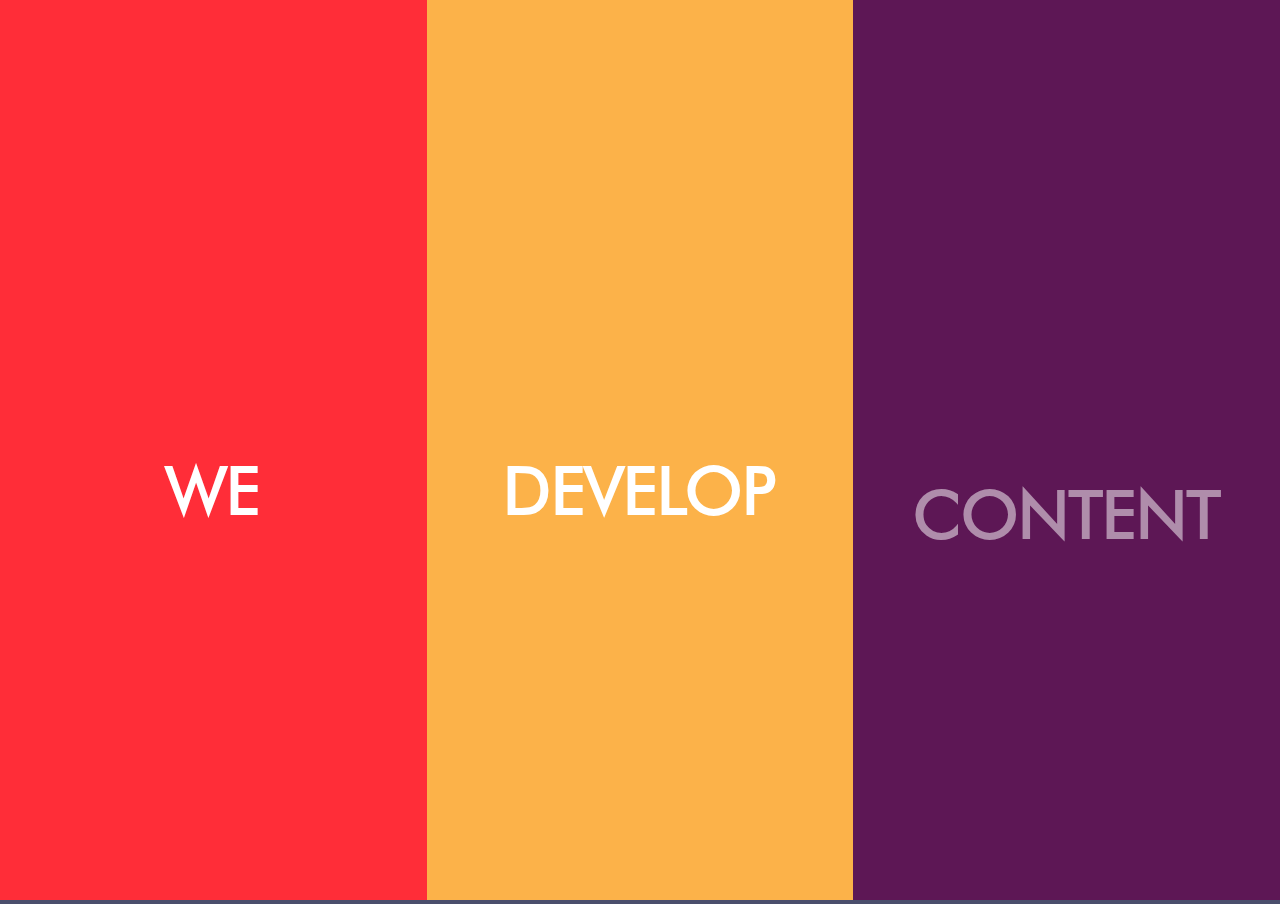
<file: index.html>
<!doctype html>
<html>

<head>
    <title>Planetnine</title>
    <meta charset="utf-8"><meta name="viewport" content="width=device-width, initial-scale=1">
    <meta name="csrf-token" content="ly1MLEsgiNFarIgnAhq7BSCYDnQR2CyUFmURPjvW">
    <meta http-equiv="cache-control" content="no-cache">
    <meta http-equiv="expires" content="0">
    <meta http-equiv="pragma" content="no-cache">
    <link rel="shortcut icon" href="https://www.planetnine.com/wp-content/uploads/2020/06/cropped-favicon-32x32.png" type="image/x-icon">
    <link rel="stylesheet" type="text/css" href="css/style.css">
    <link rel="stylesheet" type="text/css" href="css/font-awesome.css">
</head>

<body onload="myFunction()">
    <nav id="navbar">
        <div class="logo"><a href="index.html">Planetnine</a></div>
        <ul>
            <li>
                <a href="index.html">Home</a>
            </li>
            <li>
                <a href="#">Demos</a>
                <ul>
                    <li><a href="media.html" target="_blank">Media</a></li>
                    <li><a href="studio.html" target="_blank">Studio</a></li>
                    <li><a href="tradeMission.html" target="_blank">Trade Mission</a></li>
                </ul>
            </li>
            <!-- <li>
                <a href="#">Services</a>
                <ul>
                    <li><a href="#">Web Design</a></li>
                    <li><a href="#">App Design</a></li>
                    <li>
                        <a href="#">More
                            <span class="fa fa-plus"></span>
                        </a>
                        <ul>
                            <li><a href="#">Sub Menu 1</a></li>
                            <li><a href="#">Sub Menu 2</a></li>
                            <li><a href="#">Sub Menu 3</a></li>
                        </ul>
                    </li>
                </ul>
            </li> -->
            <li><a href="#">Contact</a></li>
        </ul>
    </nav>
    <section class="introoo">
        <div class="intro_section">
            <div class="row" onmouseover="doThis()">
                <div class="column column1" id="column1">
                    <h2 class="words" id="col1-we">We</h2>
                </div>
                <div class="column" id="column2">
                    <h2 class="text-right move-texts" id="col2-develop1">DEVELOP</h2>
                    <h2 class="text-right move-texts" id="col2-create1">CREATE</h2>
                    <h2 class="text-right move-texts" id="col2-trade">TRADE</h2>
                    <h2 class="text-right move-texts" id="col2-develop2">DEVELOP</h2>
                    <h2 class="text-right move-texts" id="col2-create2">CREATE</h2>
                    <h2 class="text-right are" id="col2-are">ARE</h2>
                </div>
                <div class="column" id="column3">
                    <h2 class="text-right move-texts" id="col3-content">CONTENT</h2>
                    <h2 class="text-right move-texts" id="col3-profit">PROFIT</h2>
                    <h2 class="text-right move-texts" id="col3-media1">MEDIA</h2>
                    <h2 class="text-right move-texts" id="col3-business">BUSINESS</h2>
                    <h2 class="text-right move-texts" id="col3-media2">MEDIA</h2>
                    <h2 class="text-right planetnine" id="col3-p9">PLANETNINE</h2>               
                </div>
            </div>
        </div>
    </section>

    <section class="services">
      <div class="container">
        <div class="servies-wrapper">
          <div class="service" id="service1">
            <h2 class="service-title">Planetnine Media</h2>
            <p class="service-excerpt">
              Lorem ipsum dolor sit amet consectetur adipisicing elit. Ipsa
              fugiat velit quae mollitia laudantium, repellendus ducimus vero
              amet iusto aut cupiditate rem minus eum tempore dolore cum
              doloribus praesentium consequuntur.Lorem ipsum dolor sit amet consectetur adipisicing elit. Ipsa
              fugiat velit quae mollitia laudantium, repellendus ducimus vero
              amet iusto aut cupiditate rem minus eum tempore dolore cum
              doloribus praesentium consequuntur.Lorem ipsum dolor sit amet consectetur adipisicing elit. Ipsa
              fugiat velit quae mollitia laudantium, repellendus ducimus vero
              amet iusto aut cupiditate rem minus eum tempore dolore cum
              doloribus praesentium consequuntur.Lorem ipsum dolor sit amet consectetur adipisicing elit. Ipsa
              fugiat velit quae mollitia laudantium, repellendus ducimus vero
              amet iusto aut cupiditate rem minus eum tempore dolore cum
              doloribus praesentium consequuntur.
            </p>
            <div class="service-btn-wrapper">
              <a href="media.html" target="_blank">Read More &rarr;</a>
            </div>
          </div>

          <div class="service">
            <h2 class="service-title">Planetnine Studio</h2>
            <p class="service-excerpt">
              Lorem ipsum dolor sit amet consectetur adipisicing elit. Ipsa
              fugiat velit quae mollitia laudantium, repellendus ducimus vero
              amet iusto aut cupiditate rem minus eum tempore dolore cum
              doloribus praesentium consequuntur.Lorem ipsum dolor sit amet consectetur adipisicing elit. Ipsa
              fugiat velit quae mollitia laudantium, repellendus ducimus vero
              amet iusto aut cupiditate rem minus eum tempore dolore cum
              doloribus praesentium consequuntur.Lorem ipsum dolor sit amet consectetur adipisicing elit. Ipsa
              fugiat velit quae mollitia laudantium, repellendus ducimus vero
              amet iusto aut cupiditate rem minus eum tempore dolore cum
              doloribus praesentium consequuntur.Lorem ipsum dolor sit amet consectetur adipisicing elit. Ipsa
              fugiat velit quae mollitia laudantium, repellendus ducimus vero
              amet iusto aut cupiditate rem minus eum tempore dolore cum
              doloribus praesentium consequuntur.
            </p>
            <div class="service-btn-wrapper">
              <a href="studio.html" target="_blank">Read More &rarr;</a>
            </div>
          </div>

          <div class="service">
            <h2 class="service-title">Trade Mission</h2>
            <p class="service-excerpt">
              Lorem ipsum dolor sit amet consectetur adipisicing elit. Ipsa
              fugiat velit quae mollitia laudantium, repellendus ducimus vero
              amet iusto aut cupiditate rem minus eum tempore dolore cum
              doloribus praesentium consequuntur.Lorem ipsum dolor sit amet consectetur adipisicing elit. Ipsa
              fugiat velit quae mollitia laudantium, repellendus ducimus vero
              amet iusto aut cupiditate rem minus eum tempore dolore cum
              doloribus praesentium consequuntur.Lorem ipsum dolor sit amet consectetur adipisicing elit. Ipsa
              fugiat velit quae mollitia laudantium, repellendus ducimus vero
              amet iusto aut cupiditate rem minus eum tempore dolore cum
              doloribus praesentium consequuntur.Lorem ipsum dolor sit amet consectetur adipisicing elit. Ipsa
              fugiat velit quae mollitia laudantium, repellendus ducimus vero
              amet iusto aut cupiditate rem minus eum tempore dolore cum
              doloribus praesentium consequuntur.
            </p>
            <div class="service-btn-wrapper">
              <a href="tradeMission.html" target="_blank ">Read More &rarr;</a>
            </div>
          </div>
        </div>
      </div>
    </section>

    <script src="js/gsap.js"></script>
    <script src="js/app.js"></script>
</body>
</html>
</file>
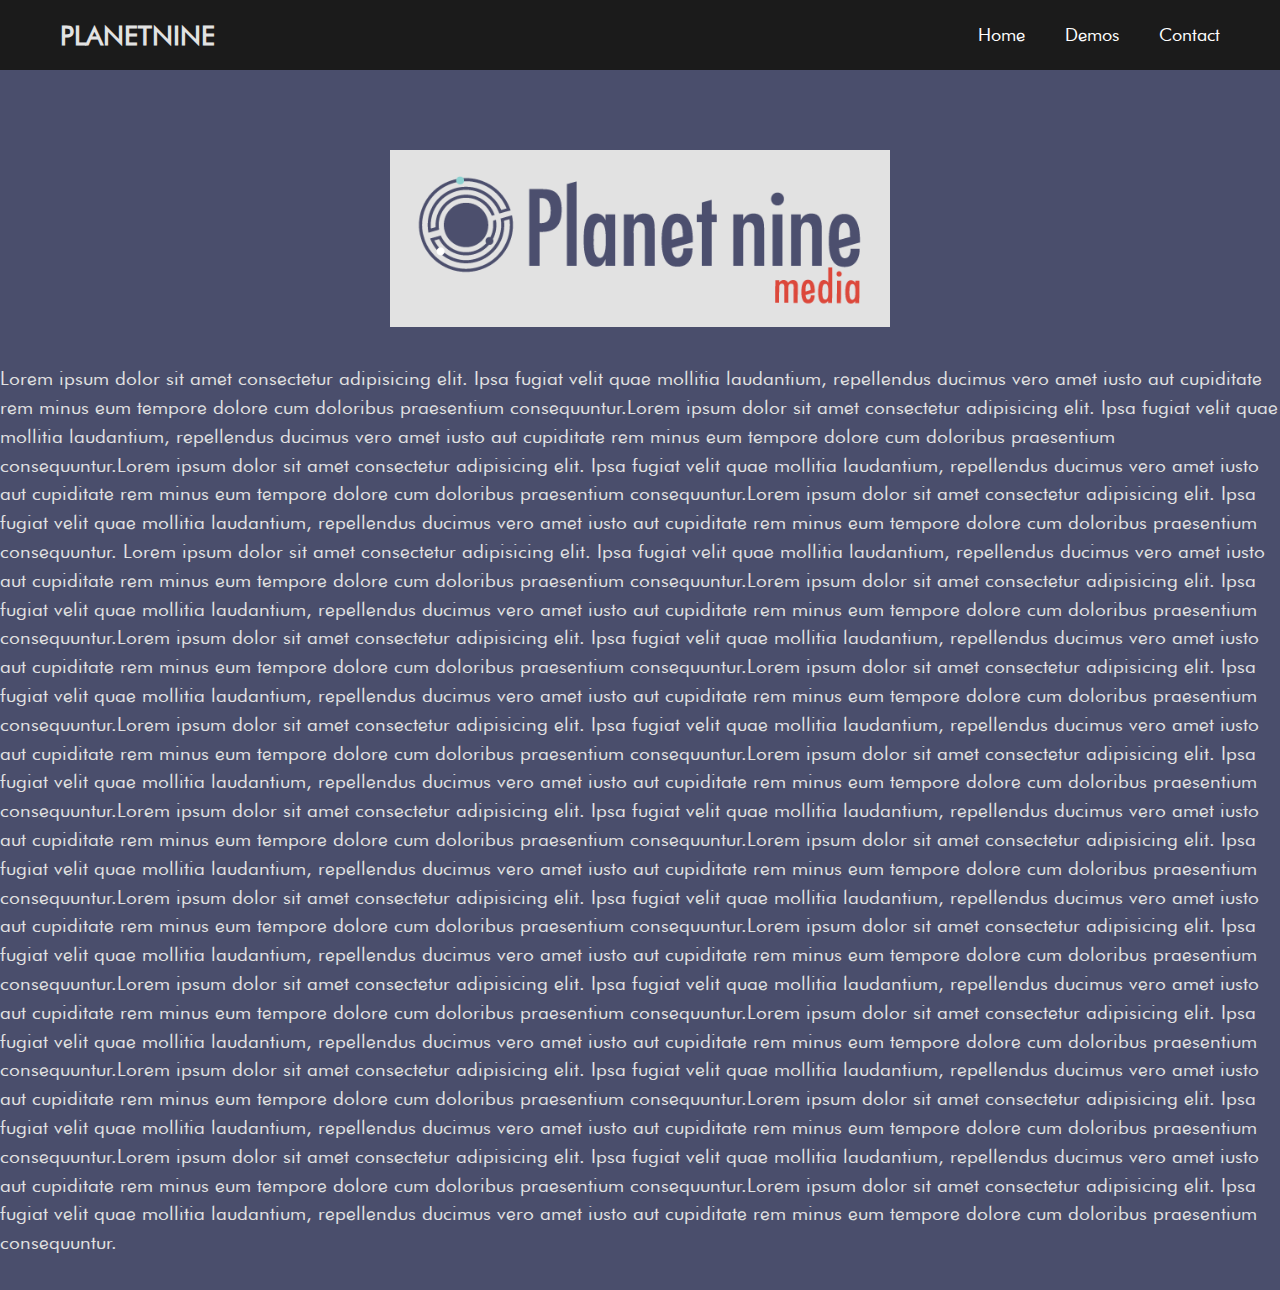
<file: media.html>
<!doctype html>
<html>

<head>
    <title>Planetnine</title>
    <meta charset="utf-8"><meta name="viewport" content="width=device-width, initial-scale=1">
    <meta name="csrf-token" content="ly1MLEsgiNFarIgnAhq7BSCYDnQR2CyUFmURPjvW">
    <meta http-equiv="cache-control" content="no-cache">
    <meta http-equiv="expires" content="0">
    <meta http-equiv="pragma" content="no-cache">
    <link rel="shortcut icon" href="https://www.planetnine.com/wp-content/uploads/2020/06/cropped-favicon-32x32.png" type="image/x-icon">
    <link rel="stylesheet" type="text/css" href="css/style.css">
    <link rel="stylesheet" type="text/css" href="css/font-awesome.css">
</head>

<body onload="myFunction()">
    <nav id="navbar" style="top: 0px;">
        <div class="logo"><a href="index.html">Planetnine</a></div>
        <ul>
            <li>
                <a href="index.html">Home</a>
            </li>
            <li>
                <a href="#">Demos</a>
                <ul>
                    <li><a href="media.html" target="_blank">Media</a></li>
                    <li><a href="studio.html" target="_blank">Studio</a></li>
                    <li><a href="tradeMission.html" target="_blank">Trade Mission</a></li>
                </ul>
            </li>
            <!-- <li>
                <a href="#">Services</a>
                <ul>
                    <li><a href="#">Web Design</a></li>
                    <li><a href="#">App Design</a></li>
                    <li>
                        <a href="#">More
                            <span class="fa fa-plus"></span>
                        </a>
                        <ul>
                            <li><a href="#">Sub Menu 1</a></li>
                            <li><a href="#">Sub Menu 2</a></li>
                            <li><a href="#">Sub Menu 3</a></li>
                        </ul>
                    </li>
                </ul>
            </li> -->
            <li><a href="#">Contact</a></li>
        </ul>
    </nav>
    <section class="media-section">
        <img src="images/P9_media.png" class="info_image">
        <br><br>
        <p class="service-excerpt">
              Lorem ipsum dolor sit amet consectetur adipisicing elit. Ipsa
              fugiat velit quae mollitia laudantium, repellendus ducimus vero
              amet iusto aut cupiditate rem minus eum tempore dolore cum
              doloribus praesentium consequuntur.Lorem ipsum dolor sit amet consectetur adipisicing elit. Ipsa
              fugiat velit quae mollitia laudantium, repellendus ducimus vero
              amet iusto aut cupiditate rem minus eum tempore dolore cum
              doloribus praesentium consequuntur.Lorem ipsum dolor sit amet consectetur adipisicing elit. Ipsa
              fugiat velit quae mollitia laudantium, repellendus ducimus vero
              amet iusto aut cupiditate rem minus eum tempore dolore cum
              doloribus praesentium consequuntur.Lorem ipsum dolor sit amet consectetur adipisicing elit. Ipsa
              fugiat velit quae mollitia laudantium, repellendus ducimus vero
              amet iusto aut cupiditate rem minus eum tempore dolore cum
              doloribus praesentium consequuntur.
              Lorem ipsum dolor sit amet consectetur adipisicing elit. Ipsa
              fugiat velit quae mollitia laudantium, repellendus ducimus vero
              amet iusto aut cupiditate rem minus eum tempore dolore cum
              doloribus praesentium consequuntur.Lorem ipsum dolor sit amet consectetur adipisicing elit. Ipsa
              fugiat velit quae mollitia laudantium, repellendus ducimus vero
              amet iusto aut cupiditate rem minus eum tempore dolore cum
              doloribus praesentium consequuntur.Lorem ipsum dolor sit amet consectetur adipisicing elit. Ipsa
              fugiat velit quae mollitia laudantium, repellendus ducimus vero
              amet iusto aut cupiditate rem minus eum tempore dolore cum
              doloribus praesentium consequuntur.Lorem ipsum dolor sit amet consectetur adipisicing elit. Ipsa
              fugiat velit quae mollitia laudantium, repellendus ducimus vero
              amet iusto aut cupiditate rem minus eum tempore dolore cum
              doloribus praesentium consequuntur.Lorem ipsum dolor sit amet consectetur adipisicing elit. Ipsa
              fugiat velit quae mollitia laudantium, repellendus ducimus vero
              amet iusto aut cupiditate rem minus eum tempore dolore cum
              doloribus praesentium consequuntur.Lorem ipsum dolor sit amet consectetur adipisicing elit. Ipsa
              fugiat velit quae mollitia laudantium, repellendus ducimus vero
              amet iusto aut cupiditate rem minus eum tempore dolore cum
              doloribus praesentium consequuntur.Lorem ipsum dolor sit amet consectetur adipisicing elit. Ipsa
              fugiat velit quae mollitia laudantium, repellendus ducimus vero
              amet iusto aut cupiditate rem minus eum tempore dolore cum
              doloribus praesentium consequuntur.Lorem ipsum dolor sit amet consectetur adipisicing elit. Ipsa
              fugiat velit quae mollitia laudantium, repellendus ducimus vero
              amet iusto aut cupiditate rem minus eum tempore dolore cum
              doloribus praesentium consequuntur.Lorem ipsum dolor sit amet consectetur adipisicing elit. Ipsa
              fugiat velit quae mollitia laudantium, repellendus ducimus vero
              amet iusto aut cupiditate rem minus eum tempore dolore cum
              doloribus praesentium consequuntur.Lorem ipsum dolor sit amet consectetur adipisicing elit. Ipsa
              fugiat velit quae mollitia laudantium, repellendus ducimus vero
              amet iusto aut cupiditate rem minus eum tempore dolore cum
              doloribus praesentium consequuntur.Lorem ipsum dolor sit amet consectetur adipisicing elit. Ipsa
              fugiat velit quae mollitia laudantium, repellendus ducimus vero
              amet iusto aut cupiditate rem minus eum tempore dolore cum
              doloribus praesentium consequuntur.Lorem ipsum dolor sit amet consectetur adipisicing elit. Ipsa
              fugiat velit quae mollitia laudantium, repellendus ducimus vero
              amet iusto aut cupiditate rem minus eum tempore dolore cum
              doloribus praesentium consequuntur.Lorem ipsum dolor sit amet consectetur adipisicing elit. Ipsa
              fugiat velit quae mollitia laudantium, repellendus ducimus vero
              amet iusto aut cupiditate rem minus eum tempore dolore cum
              doloribus praesentium consequuntur.Lorem ipsum dolor sit amet consectetur adipisicing elit. Ipsa
              fugiat velit quae mollitia laudantium, repellendus ducimus vero
              amet iusto aut cupiditate rem minus eum tempore dolore cum
              doloribus praesentium consequuntur.Lorem ipsum dolor sit amet consectetur adipisicing elit. Ipsa
              fugiat velit quae mollitia laudantium, repellendus ducimus vero
              amet iusto aut cupiditate rem minus eum tempore dolore cum
              doloribus praesentium consequuntur.Lorem ipsum dolor sit amet consectetur adipisicing elit. Ipsa
              fugiat velit quae mollitia laudantium, repellendus ducimus vero
              amet iusto aut cupiditate rem minus eum tempore dolore cum
              doloribus praesentium consequuntur.
        </p>
    </section>
    <script src="js/gsap.js"></script>
    <script src="js/app.js"></script>
</body>
</html>
</file>
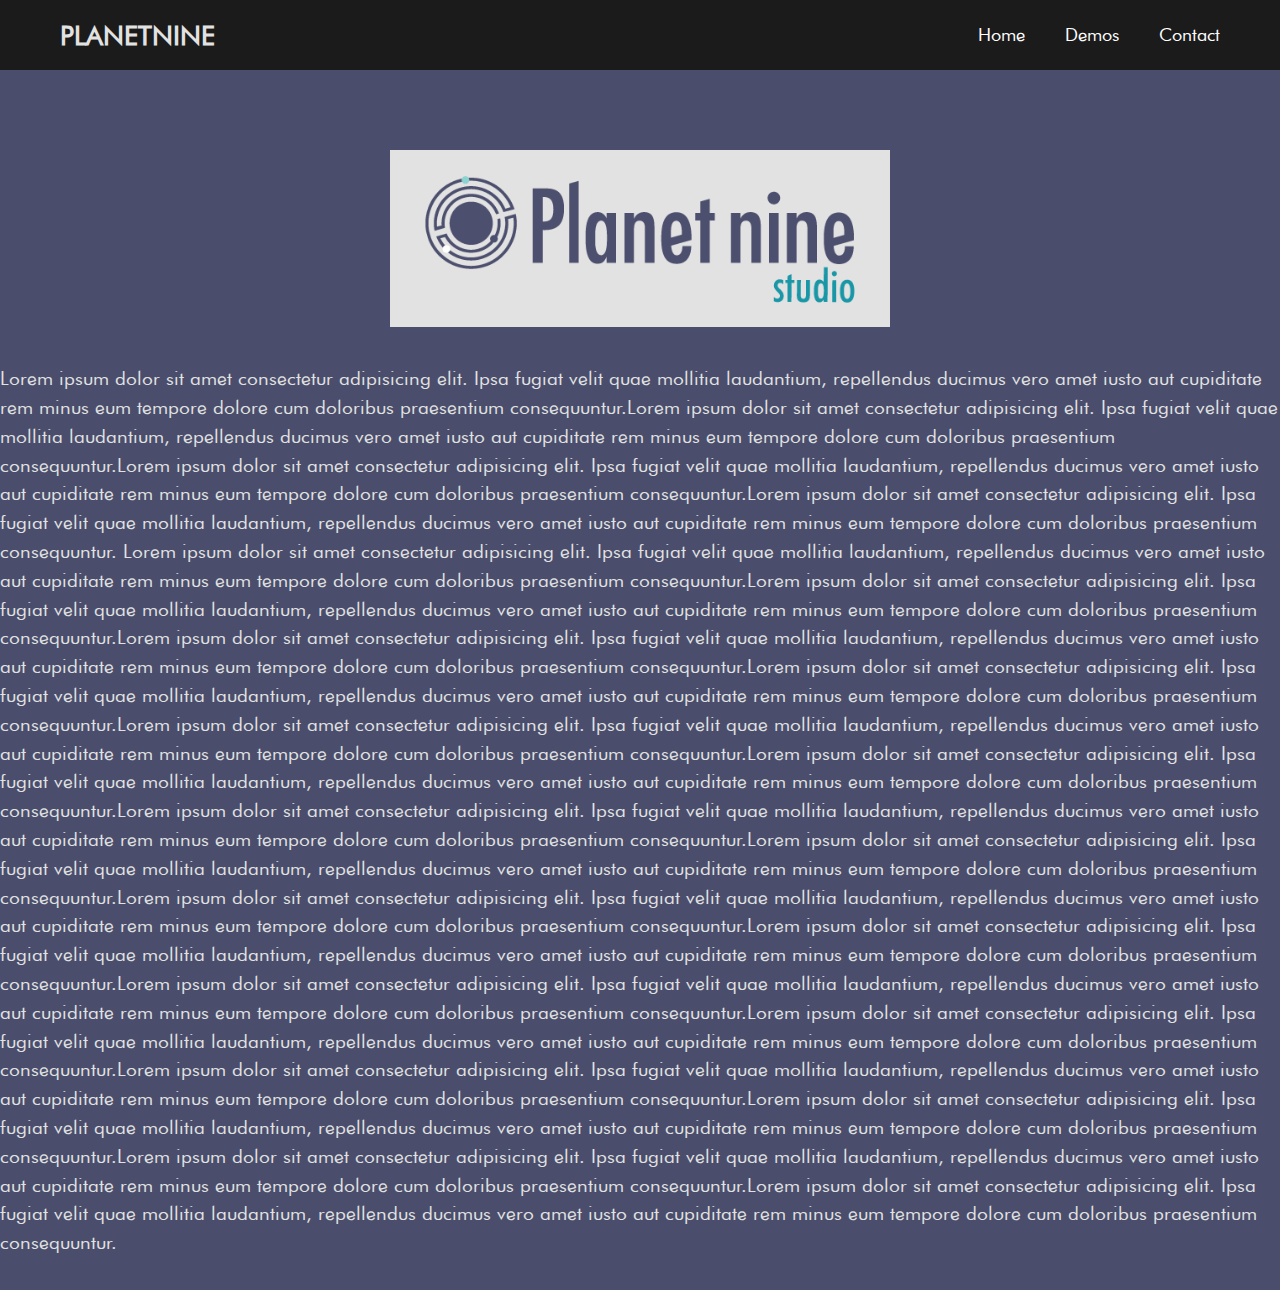
<file: studio.html>
<!doctype html>
<html>

<head>
    <title>Planetnine</title>
    <meta charset="utf-8"><meta name="viewport" content="width=device-width, initial-scale=1">
    <meta name="csrf-token" content="ly1MLEsgiNFarIgnAhq7BSCYDnQR2CyUFmURPjvW">
    <meta http-equiv="cache-control" content="no-cache">
    <meta http-equiv="expires" content="0">
    <meta http-equiv="pragma" content="no-cache">
    <link rel="shortcut icon" href="https://www.planetnine.com/wp-content/uploads/2020/06/cropped-favicon-32x32.png" type="image/x-icon">
    <link rel="stylesheet" type="text/css" href="css/style.css">
    <link rel="stylesheet" type="text/css" href="css/font-awesome.css">
</head>

<body onload="myFunction()">
     <nav id="navbar" style="top: 0px;">
        <div class="logo"><a href="index.html">Planetnine</a></div>
        <ul>
            <li>
                <a href="index.html">Home</a>
            </li>
            <li>
                <a href="#">Demos</a>
                <ul>
                    <li><a href="media.html" target="_blank">Media</a></li>
                    <li><a href="studio.html" target="_blank">Studio</a></li>
                    <li><a href="tradeMission.html" target="_blank">Trade Mission</a></li>
                </ul>
            </li>
            <!-- <li>
                <a href="#">Services</a>
                <ul>
                    <li><a href="#">Web Design</a></li>
                    <li><a href="#">App Design</a></li>
                    <li>
                        <a href="#">More
                            <span class="fa fa-plus"></span>
                        </a>
                        <ul>
                            <li><a href="#">Sub Menu 1</a></li>
                            <li><a href="#">Sub Menu 2</a></li>
                            <li><a href="#">Sub Menu 3</a></li>
                        </ul>
                    </li>
                </ul>
            </li> -->
            <li><a href="#">Contact</a></li>
        </ul>
    </nav>
    <section class="studio-section">
        <img src="images/P9_studio.png" class="info_image">
        <br><br>
        <p class="service-excerpt">
              Lorem ipsum dolor sit amet consectetur adipisicing elit. Ipsa
              fugiat velit quae mollitia laudantium, repellendus ducimus vero
              amet iusto aut cupiditate rem minus eum tempore dolore cum
              doloribus praesentium consequuntur.Lorem ipsum dolor sit amet consectetur adipisicing elit. Ipsa
              fugiat velit quae mollitia laudantium, repellendus ducimus vero
              amet iusto aut cupiditate rem minus eum tempore dolore cum
              doloribus praesentium consequuntur.Lorem ipsum dolor sit amet consectetur adipisicing elit. Ipsa
              fugiat velit quae mollitia laudantium, repellendus ducimus vero
              amet iusto aut cupiditate rem minus eum tempore dolore cum
              doloribus praesentium consequuntur.Lorem ipsum dolor sit amet consectetur adipisicing elit. Ipsa
              fugiat velit quae mollitia laudantium, repellendus ducimus vero
              amet iusto aut cupiditate rem minus eum tempore dolore cum
              doloribus praesentium consequuntur.
              Lorem ipsum dolor sit amet consectetur adipisicing elit. Ipsa
              fugiat velit quae mollitia laudantium, repellendus ducimus vero
              amet iusto aut cupiditate rem minus eum tempore dolore cum
              doloribus praesentium consequuntur.Lorem ipsum dolor sit amet consectetur adipisicing elit. Ipsa
              fugiat velit quae mollitia laudantium, repellendus ducimus vero
              amet iusto aut cupiditate rem minus eum tempore dolore cum
              doloribus praesentium consequuntur.Lorem ipsum dolor sit amet consectetur adipisicing elit. Ipsa
              fugiat velit quae mollitia laudantium, repellendus ducimus vero
              amet iusto aut cupiditate rem minus eum tempore dolore cum
              doloribus praesentium consequuntur.Lorem ipsum dolor sit amet consectetur adipisicing elit. Ipsa
              fugiat velit quae mollitia laudantium, repellendus ducimus vero
              amet iusto aut cupiditate rem minus eum tempore dolore cum
              doloribus praesentium consequuntur.Lorem ipsum dolor sit amet consectetur adipisicing elit. Ipsa
              fugiat velit quae mollitia laudantium, repellendus ducimus vero
              amet iusto aut cupiditate rem minus eum tempore dolore cum
              doloribus praesentium consequuntur.Lorem ipsum dolor sit amet consectetur adipisicing elit. Ipsa
              fugiat velit quae mollitia laudantium, repellendus ducimus vero
              amet iusto aut cupiditate rem minus eum tempore dolore cum
              doloribus praesentium consequuntur.Lorem ipsum dolor sit amet consectetur adipisicing elit. Ipsa
              fugiat velit quae mollitia laudantium, repellendus ducimus vero
              amet iusto aut cupiditate rem minus eum tempore dolore cum
              doloribus praesentium consequuntur.Lorem ipsum dolor sit amet consectetur adipisicing elit. Ipsa
              fugiat velit quae mollitia laudantium, repellendus ducimus vero
              amet iusto aut cupiditate rem minus eum tempore dolore cum
              doloribus praesentium consequuntur.Lorem ipsum dolor sit amet consectetur adipisicing elit. Ipsa
              fugiat velit quae mollitia laudantium, repellendus ducimus vero
              amet iusto aut cupiditate rem minus eum tempore dolore cum
              doloribus praesentium consequuntur.Lorem ipsum dolor sit amet consectetur adipisicing elit. Ipsa
              fugiat velit quae mollitia laudantium, repellendus ducimus vero
              amet iusto aut cupiditate rem minus eum tempore dolore cum
              doloribus praesentium consequuntur.Lorem ipsum dolor sit amet consectetur adipisicing elit. Ipsa
              fugiat velit quae mollitia laudantium, repellendus ducimus vero
              amet iusto aut cupiditate rem minus eum tempore dolore cum
              doloribus praesentium consequuntur.Lorem ipsum dolor sit amet consectetur adipisicing elit. Ipsa
              fugiat velit quae mollitia laudantium, repellendus ducimus vero
              amet iusto aut cupiditate rem minus eum tempore dolore cum
              doloribus praesentium consequuntur.Lorem ipsum dolor sit amet consectetur adipisicing elit. Ipsa
              fugiat velit quae mollitia laudantium, repellendus ducimus vero
              amet iusto aut cupiditate rem minus eum tempore dolore cum
              doloribus praesentium consequuntur.Lorem ipsum dolor sit amet consectetur adipisicing elit. Ipsa
              fugiat velit quae mollitia laudantium, repellendus ducimus vero
              amet iusto aut cupiditate rem minus eum tempore dolore cum
              doloribus praesentium consequuntur.Lorem ipsum dolor sit amet consectetur adipisicing elit. Ipsa
              fugiat velit quae mollitia laudantium, repellendus ducimus vero
              amet iusto aut cupiditate rem minus eum tempore dolore cum
              doloribus praesentium consequuntur.Lorem ipsum dolor sit amet consectetur adipisicing elit. Ipsa
              fugiat velit quae mollitia laudantium, repellendus ducimus vero
              amet iusto aut cupiditate rem minus eum tempore dolore cum
              doloribus praesentium consequuntur.
        </p>
    </section>
    <script src="js/gsap.js"></script>
    <script src="js/app.js"></script>
</body>
</html>
</file>
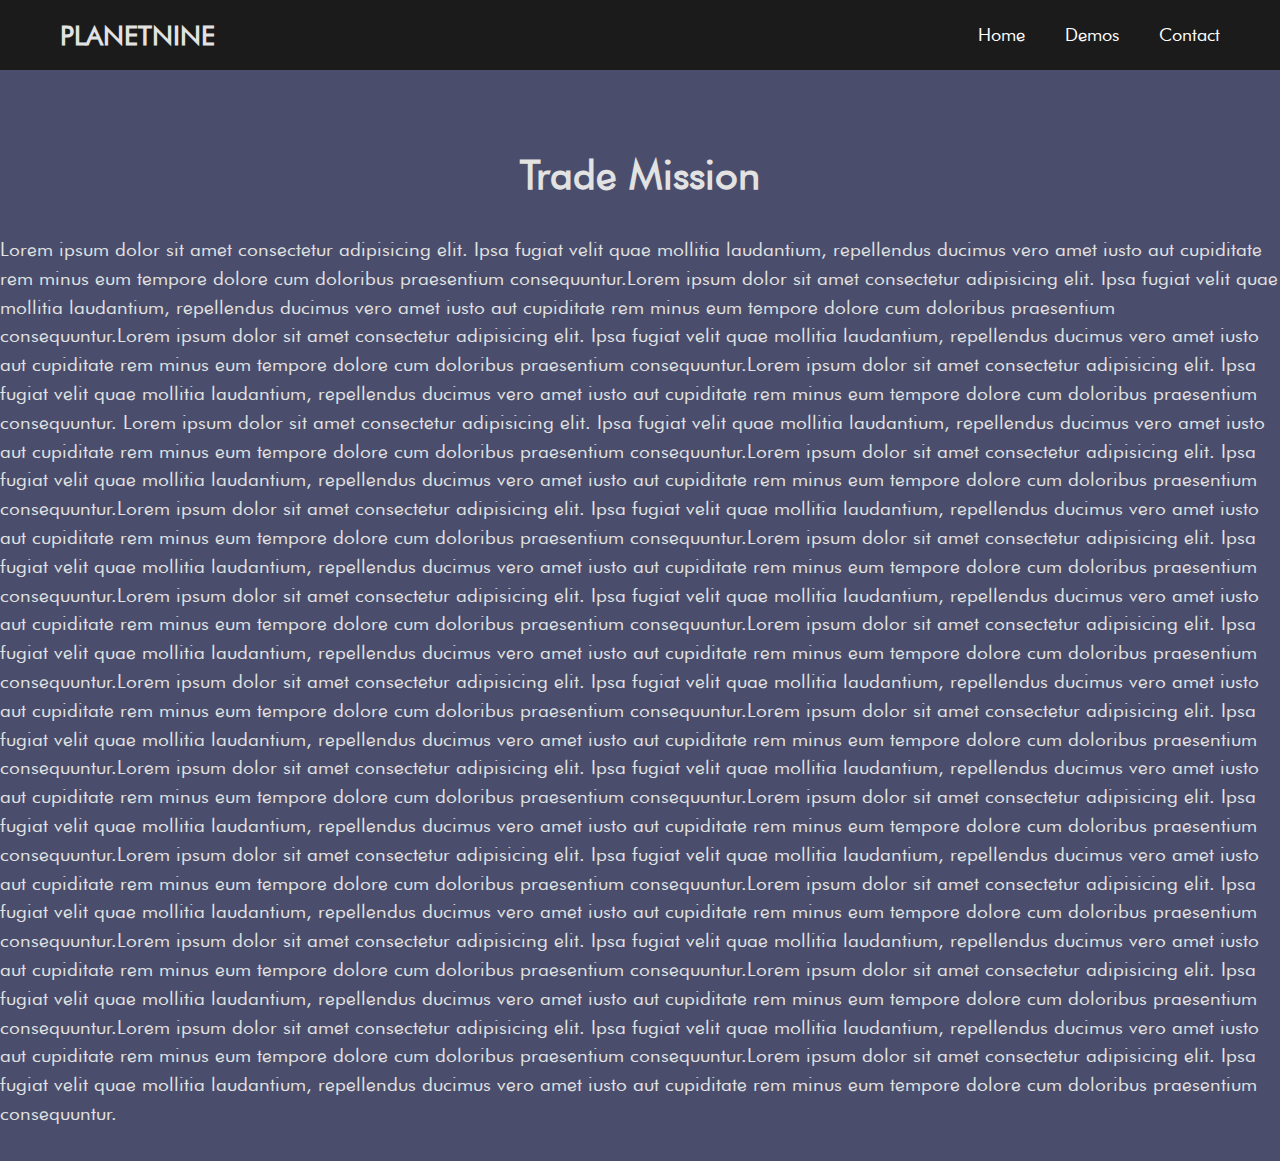
<file: tradeMission.html>
<!doctype html>
<html>

<head>
    <title>Planetnine</title>
    <meta charset="utf-8"><meta name="viewport" content="width=device-width, initial-scale=1">
    <meta name="csrf-token" content="ly1MLEsgiNFarIgnAhq7BSCYDnQR2CyUFmURPjvW">
    <meta http-equiv="cache-control" content="no-cache">
    <meta http-equiv="expires" content="0">
    <meta http-equiv="pragma" content="no-cache">
    <link rel="shortcut icon" href="https://www.planetnine.com/wp-content/uploads/2020/06/cropped-favicon-32x32.png" type="image/x-icon">
    <link rel="stylesheet" type="text/css" href="css/style.css">
    <link rel="stylesheet" type="text/css" href="css/font-awesome.css">
</head>

<body onload="myFunction()">
     <nav id="navbar" style="top: 0px;">
        <div class="logo"><a href="index.html">Planetnine</a></div>
        <ul>
            <li>
                <a href="index.html">Home</a>
            </li>
            <li>
                <a href="#">Demos</a>
                <ul>
                    <li><a href="media.html" target="_blank">Media</a></li>
                    <li><a href="studio.html" target="_blank">Studio</a></li>
                    <li><a href="tradeMission.html" target="_blank">Trade Mission</a></li>
                </ul>
            </li>
            <!-- <li>
                <a href="#">Services</a>
                <ul>
                    <li><a href="#">Web Design</a></li>
                    <li><a href="#">App Design</a></li>
                    <li>
                        <a href="#">More
                            <span class="fa fa-plus"></span>
                        </a>
                        <ul>
                            <li><a href="#">Sub Menu 1</a></li>
                            <li><a href="#">Sub Menu 2</a></li>
                            <li><a href="#">Sub Menu 3</a></li>
                        </ul>
                    </li>
                </ul>
            </li> -->
            <li><a href="#">Contact</a></li>
        </ul>
    </nav>
    <section class="tradeMission-section">
        <h2 id="trade-mission-title">Trade Mission</h2>
        <br><br>
        <p class="service-excerpt">
              Lorem ipsum dolor sit amet consectetur adipisicing elit. Ipsa
              fugiat velit quae mollitia laudantium, repellendus ducimus vero
              amet iusto aut cupiditate rem minus eum tempore dolore cum
              doloribus praesentium consequuntur.Lorem ipsum dolor sit amet consectetur adipisicing elit. Ipsa
              fugiat velit quae mollitia laudantium, repellendus ducimus vero
              amet iusto aut cupiditate rem minus eum tempore dolore cum
              doloribus praesentium consequuntur.Lorem ipsum dolor sit amet consectetur adipisicing elit. Ipsa
              fugiat velit quae mollitia laudantium, repellendus ducimus vero
              amet iusto aut cupiditate rem minus eum tempore dolore cum
              doloribus praesentium consequuntur.Lorem ipsum dolor sit amet consectetur adipisicing elit. Ipsa
              fugiat velit quae mollitia laudantium, repellendus ducimus vero
              amet iusto aut cupiditate rem minus eum tempore dolore cum
              doloribus praesentium consequuntur.
              Lorem ipsum dolor sit amet consectetur adipisicing elit. Ipsa
              fugiat velit quae mollitia laudantium, repellendus ducimus vero
              amet iusto aut cupiditate rem minus eum tempore dolore cum
              doloribus praesentium consequuntur.Lorem ipsum dolor sit amet consectetur adipisicing elit. Ipsa
              fugiat velit quae mollitia laudantium, repellendus ducimus vero
              amet iusto aut cupiditate rem minus eum tempore dolore cum
              doloribus praesentium consequuntur.Lorem ipsum dolor sit amet consectetur adipisicing elit. Ipsa
              fugiat velit quae mollitia laudantium, repellendus ducimus vero
              amet iusto aut cupiditate rem minus eum tempore dolore cum
              doloribus praesentium consequuntur.Lorem ipsum dolor sit amet consectetur adipisicing elit. Ipsa
              fugiat velit quae mollitia laudantium, repellendus ducimus vero
              amet iusto aut cupiditate rem minus eum tempore dolore cum
              doloribus praesentium consequuntur.Lorem ipsum dolor sit amet consectetur adipisicing elit. Ipsa
              fugiat velit quae mollitia laudantium, repellendus ducimus vero
              amet iusto aut cupiditate rem minus eum tempore dolore cum
              doloribus praesentium consequuntur.Lorem ipsum dolor sit amet consectetur adipisicing elit. Ipsa
              fugiat velit quae mollitia laudantium, repellendus ducimus vero
              amet iusto aut cupiditate rem minus eum tempore dolore cum
              doloribus praesentium consequuntur.Lorem ipsum dolor sit amet consectetur adipisicing elit. Ipsa
              fugiat velit quae mollitia laudantium, repellendus ducimus vero
              amet iusto aut cupiditate rem minus eum tempore dolore cum
              doloribus praesentium consequuntur.Lorem ipsum dolor sit amet consectetur adipisicing elit. Ipsa
              fugiat velit quae mollitia laudantium, repellendus ducimus vero
              amet iusto aut cupiditate rem minus eum tempore dolore cum
              doloribus praesentium consequuntur.Lorem ipsum dolor sit amet consectetur adipisicing elit. Ipsa
              fugiat velit quae mollitia laudantium, repellendus ducimus vero
              amet iusto aut cupiditate rem minus eum tempore dolore cum
              doloribus praesentium consequuntur.Lorem ipsum dolor sit amet consectetur adipisicing elit. Ipsa
              fugiat velit quae mollitia laudantium, repellendus ducimus vero
              amet iusto aut cupiditate rem minus eum tempore dolore cum
              doloribus praesentium consequuntur.Lorem ipsum dolor sit amet consectetur adipisicing elit. Ipsa
              fugiat velit quae mollitia laudantium, repellendus ducimus vero
              amet iusto aut cupiditate rem minus eum tempore dolore cum
              doloribus praesentium consequuntur.Lorem ipsum dolor sit amet consectetur adipisicing elit. Ipsa
              fugiat velit quae mollitia laudantium, repellendus ducimus vero
              amet iusto aut cupiditate rem minus eum tempore dolore cum
              doloribus praesentium consequuntur.Lorem ipsum dolor sit amet consectetur adipisicing elit. Ipsa
              fugiat velit quae mollitia laudantium, repellendus ducimus vero
              amet iusto aut cupiditate rem minus eum tempore dolore cum
              doloribus praesentium consequuntur.Lorem ipsum dolor sit amet consectetur adipisicing elit. Ipsa
              fugiat velit quae mollitia laudantium, repellendus ducimus vero
              amet iusto aut cupiditate rem minus eum tempore dolore cum
              doloribus praesentium consequuntur.Lorem ipsum dolor sit amet consectetur adipisicing elit. Ipsa
              fugiat velit quae mollitia laudantium, repellendus ducimus vero
              amet iusto aut cupiditate rem minus eum tempore dolore cum
              doloribus praesentium consequuntur.Lorem ipsum dolor sit amet consectetur adipisicing elit. Ipsa
              fugiat velit quae mollitia laudantium, repellendus ducimus vero
              amet iusto aut cupiditate rem minus eum tempore dolore cum
              doloribus praesentium consequuntur.
        </p>
    </section>
    <script src="js/gsap.js"></script>
    <script src="js/app.js"></script>
</body>
</html>
</file>
<file: css/style.css>
@import url('https://fonts.googleapis.com/css2?family=Poppins:ital,wght@0,400;0,500;0,600;0,700;0,800;0,900;1,300;1,400&display=swap');

@font-face {
    font-family: 'Planetnine';
    src: url(PlanetNineBook.woff);
}

:root {
  --primary: #4a4e6c;
  --primary-light: #34374c;

  --red: #fb2c38;
  --yellow: #fdb348;
  --purple: #5d1755;
}


* {
    margin: 0;
    padding: 0;
    box-sizing: border-box;
    font-family: 'Planetnine';
    scroll-behavior: smooth;
}

::-webkit-scrollbar {
    width: 10px;
}

::-webkit-scrollbar-track {
    background: #f1f1f1;
    border-radius: 10px;
}

::-webkit-scrollbar-thumb {
    background: #373a52;
    border-radius: 10px;
}

::-webkit-scrollbar-thumb:hover {
    background: #cccccc;
}

body {
    min-height: 100vh;
    background: white;
    overflow-x: hidden;
    background: #ededed;
}

nav{
    background:  #1b1b1b;
    position: fixed;
    top: -80px;
    width: 100%;
    display: block;
    transition: top 0.3s;
    z-index: 1000;
}

nav:after{
    content: '';
    clear: both;
    display: table;
}
nav .logo{
    float: left;
    color: white;
    font-size: 27px;
    font-weight: 600;
    line-height: 70px;
    padding-left: 60px;
}

nav .logo a{
    text-decoration: none;
    text-transform: uppercase;
    color: rgb(226, 226, 226);
}

nav ul{
    float: right;
    list-style: none;
    margin-right: 40px;
    position: relative;
}

nav ul li{
    float: left;
    display: inline-block;
    background: #1b1b1b;
    margin:  0 5px;
}

nav ul li a{
    color: white;
    text-decoration: none;
    line-height: 70px;
    font-size: 18px;
    padding: 8px 15px;
}

nav ul li a:hover{
    color: #7336cf;
    border-radius: 5ps;
    box-shadow: 0 0 5px #7336cf,
                0 0 5px #5a3494;
}

nav ul ul li a:hover{
    color: #7336cf;
    box-shadow: none;
}

nav ul ul{
    position: absolute;
    top: 90px;
    border-top: 3px solid #7336cf;
    opacity: 0;
    visibility: hidden;
    transition: top .3s;
}

nav ul ul ul{
    border-top: none;
}

nav ul li:hover > ul{
    top: 70px;
    opacity: 1;
    visibility: visible;
}

nav ul ul li{
    position: relative;
    margin: 0px;
    width: 150px;
    float: none;
    display: list-item;
    border-bottom: 1px solid rgba(0, 0, 0, 0.3);
}

nav ul ul li a{
    line-height: 50px;
}

nav ul ul ul li{
    position: relative;
    top:  -70px;
    left: 150px;
}

.fa-plus{
    margin-left: 40px;
    font-size: 15px;
}

.show, .icon, input{
    display: none;
}

img {
    display: none;
}

.introoo {
    position: relative;
    width: 100%;
    height: 100vh;
    display: inline-block;
    overflow: hidden;
    cursor: pointer;
}

.column {
    float: left;
    width: 33.33%;
    padding: 10px;
    height: 100vh;
    text-align: center;
    font-size: 2.75em;
    font-weight: 800;
    overflow: hidden;
    text-transform: uppercase;
}

.intro_section{
    postion: fixed;
    width: 100vw;
    height: 100vh;
}

.row:after {
    content: "";
    display: table;
    clear: both;
}

.words{
    position: relative;
    top: 50%;
    color: white;
    transform: translateY(50px);
    opacity: 0;
}

.text-right{
    position: absolute;
    left: 0;
    right: 0;
    margin: 0 auto;
    top: 50%;
    color: white;
    transform: translateY(50px);
    opacity: 0;
}

#column1 {
    display: block;
    opacity: 0;
    transform: translateY(-100px);
    background-color: #FF2D38;
    transform-origin: center center;
}

#column2 {
    display: block;
    opacity: 0;
    transform: translateY(100px);
    background-color: #FCB249;
    transform-origin: center center;
}

#column3 {
    display: block;
    opacity: 0;
    transform: translateY(-100px);
    background-color: #5D1755;
    transform-origin: center center;
}

.intro {
    position: absolute;
    width: 100%;
    height: 100vh;
    text-align: center;
}

/* = Service */
.container {
    max-width: 80%;
    margin: 0 auto;
}

.services {
    display: none;
    padding: 3rem 0;
    opacity: 0;
}

.service {
  padding: 2.5rem;
  border-radius: 1rem;
  transition: all 0.3s;
  color: #fff;
}

#service1{
    margin-top: 6rem;
}

.service:hover {
  transform: translateY(-8px);
}

.service:not(:last-child) {
  margin-bottom: 3rem;
}

.service:nth-of-type(1) {
  background-color: var(--red);
}

.service:nth-of-type(2) {
  background-color: var(--yellow);
}

.service:nth-of-type(3) {
  background-color: var(--purple);
}

.service-title {
  font-size: 2rem;
}

.service-excerpt {
  font-size: 1.2rem;
  line-height: 1.5;
  margin-bottom: 2rem;
}

.service-btn-wrapper {
  display: flex;
  justify-content: flex-end;
}

.service-btn-wrapper a {
  background-color: #fff;
  color: #000;
  padding: 0.6rem 1rem;
  font-family: inherit;
  font-size: 1.2rem;
  border-radius: 0.2rem;
}

.service-btn-wrapper a:hover {
  background-color: var(--primary-light);
  color: #fff;
}

.media-section, .studio-section, .tradeMission-section{
    position: absolute;
    top: 150px;
    left: 0;
    color: rgb(226, 226, 226);
}

.info_image{
    display: block;
    position: relative;
    background-color: rgb(226, 226, 226);
    left: 0;
    right: 0;
    margin: 0 auto;
    width: 500px;
    height: auto;
}

#trade-mission-title{
    position: relative;
    text-align: center;
    font-size: 40px;
}
</file>
